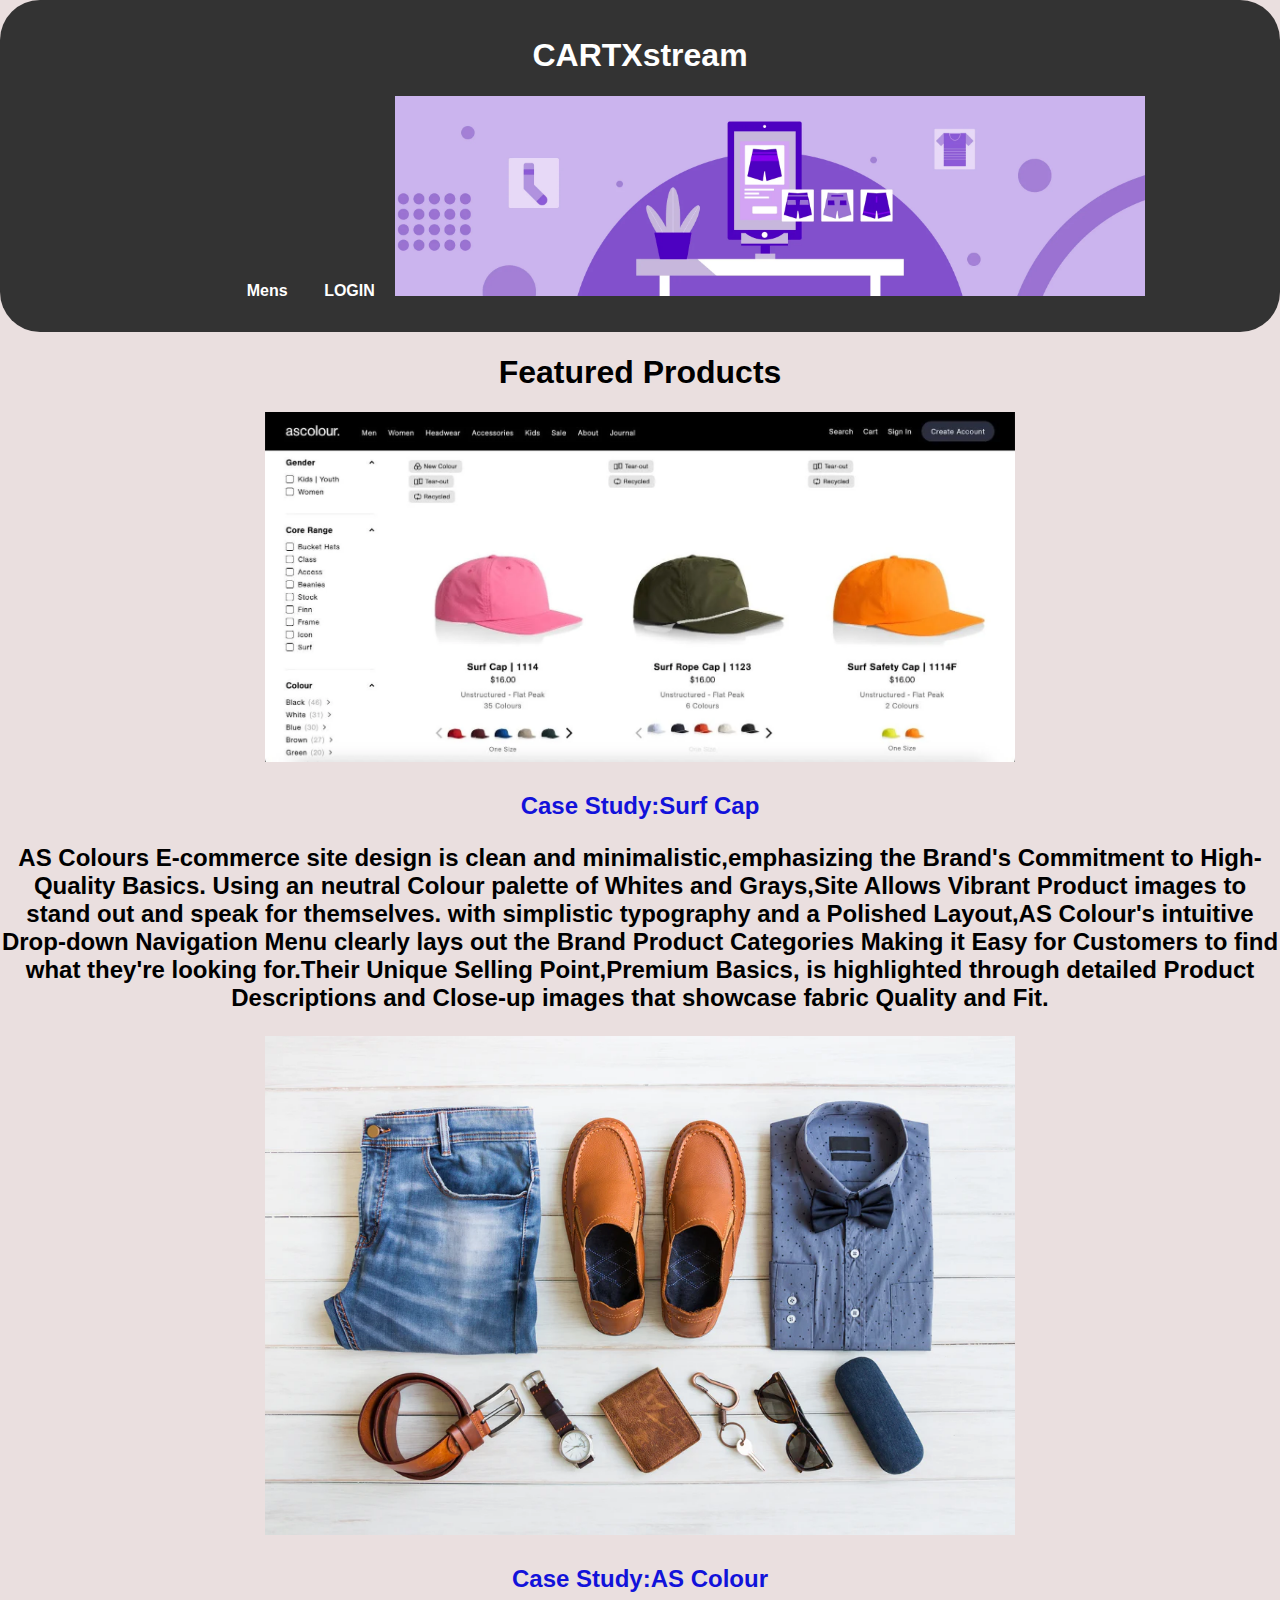
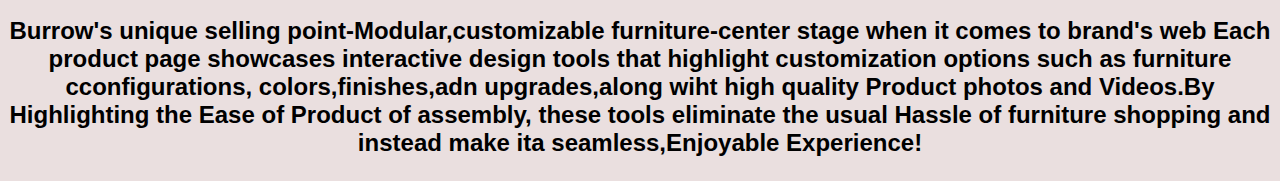
<file: Ecommerce website/Index.html>
<!DOCTYPE html>
<html lang="en">
<head>
    <meta charset="UTF-8">
    <meta name="viewport" content="width=device-width, initial-scale=1.0">
    <title>Home - E-commerce Website</title>
    <link rel="stylesheet" href="Styles.css">
    <link rel="stylesheet" href="P-Effect.css">
</head>
<body>
    <header>
        <b><h1>CARTXstream</h1></b>

        <nav>
            <ul>
               <b <i><a href="index.html"></a></li>
                <li><a href="Products.html"></a></li>
                <li><a href="Pdetails.html"></a></li>
                
                <style>
                    img{
                        max-width: 750px;
                        max-height:750px ;
                        margin: 0 auto;
                        
                    }
                    
                    
                </style>
                
                 <li><b><a href="index.html"style="color:white;"></a></li>
                <li><a href="Products.html"style="color:white;">Mens</a></b></li>
                <li><a href="Login.html">LOGIN</a></li></b>
                
                <img src="Front image1.webp">
                
            </ul>
        </nav>
    </header>
    <main>
        <h1 align="center">Featured Products</h2>
            <div>
        <h2 align="center"><img src="Front image2.webp"alt="Case study : Borrow "></br>
        <p><span style="color:rgb(18, 18, 218);">Case Study:Surf Cap</span></p>
        <p>AS Colours E-commerce site design is clean and minimalistic,emphasizing the Brand's Commitment to High-Quality Basics.
            Using an neutral Colour palette of Whites and Grays,Site Allows Vibrant Product images to stand out and speak for themselves.
              with simplistic typography and a Polished Layout,AS Colour's intuitive Drop-down Navigation Menu clearly lays out the Brand 
           Product Categories Making it Easy for Customers to find what they're looking for.Their Unique Selling Point,Premium Basics,
           is highlighted through detailed Product Descriptions and Close-up images that showcase fabric Quality and Fit.
        
            </p>

        
       
</div>   
<div>  
<h2 align="center"><img src="home page image2.webp"alt=""></br>
    <p><span style="color:rgb(18, 18, 218);">Case Study:AS Colour</span></p>
    <p>Burrow's unique selling point-Modular,customizable furniture-center stage when it comes to brand's web 
        Each product page showcases interactive design tools that highlight customization options such as furniture cconfigurations,
          colors,finishes,adn upgrades,along wiht high quality Product photos and Videos.By Highlighting the Ease of Product of assembly,
        these tools eliminate the usual Hassle of furniture shopping and instead make ita seamless,Enjoyable Experience!
        </p> 
</div>
        
    </main>
   
    <script src="Scr1.js"></script>
</body>
</html>
</file>
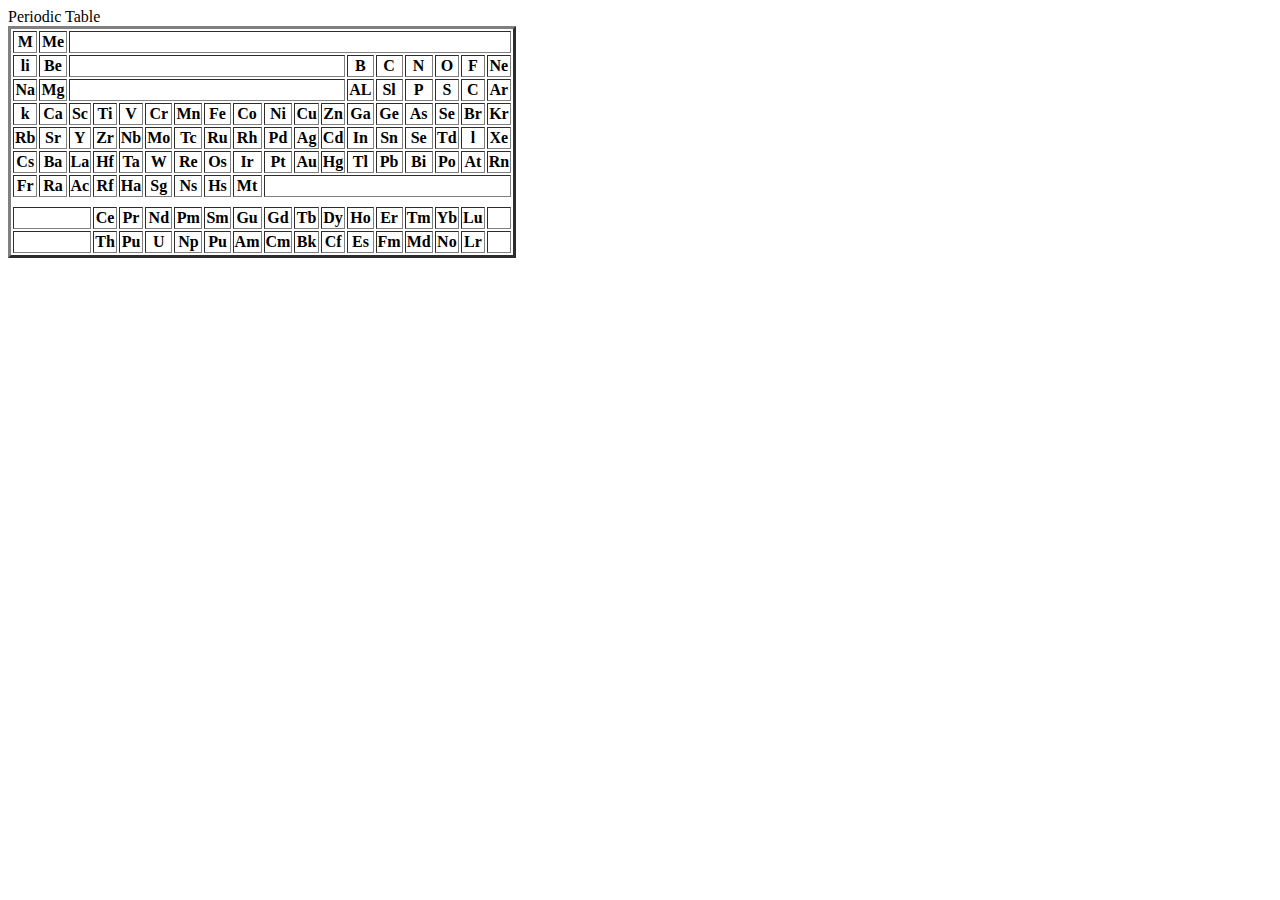
<file: Day 1/ptable.html>
<!DOCTYPE html>
<html lang="en">
<head>
    <meta charset="UTF-8">
    <meta name="viewport" content="width=device-width, initial-scale=1.0">
    <title>Document</title>
</head>Periodic Table</head>
<body>
    <table border="3">
<tr>
    <th>
    M
    </th>
    <th>Me</th>
    <th colspan="16"></th>
    <tr>
        <th>
            li
        </th>
        <th>Be</th>
        <th colspan="10"></th>
        <th>B</th>
        <th>C</th>
        <th>N</th>
        <th>O</th>
        <th>F</th>
        <th>Ne</th>
        
        <tr>
            <th>Na</th>
            <th>Mg</th>
            <th colspan="10"></th>
            <th>AL</th>
            <th>Sl</th>
            <th>P</th>
            <th>S</th>
            <th>C</th>
            <th>Ar</th>

        </tr>
        <th>k</th>
        <th>Ca</th>
        <th>Sc</th>
        <th>Ti</th>
        <th>V</th>
        <th>Cr</th>
        <th>Mn</th>
        <th>Fe</th>
        <th>Co</th>
        <th>Ni</th>
        <th>Cu</th>
        <th>Zn</th>
        <th>Ga</th>
        <th>Ge</th>
        <th>As</th>
        <th>Se</th>
        <th>Br</th>
        <th>Kr</th>
</tr>
<tr>
    <th>Rb</th>
    <th>Sr</th>
    <th>Y</th>
    <th>Zr</th>
    <th>Nb</th>
    <th>Mo</th>
    <th>Tc</th>
    <th>Ru</th>
    <th>Rh</th>
    <th>Pd</th>
    <th>Ag</th>
    <th>Cd</th>
    <th>In</th>
    <th>Sn</th>
    <th>Se</th>
    <th>Td</th>
    <th>l</th>
    <th>Xe</th>
    <tr>
        <th>Cs</th>
        <th>Ba</th>
        <th>La</th>
        <th>Hf</th>
        <th>Ta</th>
        <th>W</th>
        <th>Re</th>
        <th>Os</th>
        <th>Ir</th>
        <th>Pt</th>
        <th>Au</th>
        <th>Hg</th>
        <th>Tl</th>
        <th>Pb</th>
        <th>Bi</th>
        <th>Po</th>
        <th>At</th>
        <th>Rn</th>
</tr>
 <tr>
    <th>Fr</th>
    <th>Ra</th>
    <th>Ac</th>
    <th>Rf</th>
    <th>Ha</th>
    <th>Sg</th>
    <th>Ns</th>
    <th>Hs</th>
    <th>Mt</th>
    <th colspan="10"></th>
 </tr>   
<tr>



</tr>
<tr>

</tr>
<tr>

</tr>

</tr>
   <tr>

   </tr>  
   <tr>
    <th colspan="3"></th>
    <th>Ce</th>
    <th>Pr</th>
    <th>Nd</th>
    <th>Pm</th>
    <th>Sm</th>
    <th>Gu</th>
    <th>Gd</th>
    <th>Tb</th>
    <th>Dy</th>
    <th>Ho</th>
    <th>Er</th>
    <th>Tm</th>
    <th>Yb</th>
    <th>Lu</th>
    <th colspan="1"></th>
    </tr>
    <tr>
        <th colspan="3"></th>
        <th>Th</th>
        <th>Pu</th>
        <th>U</th>
        <th>Np</th>
        <th>Pu</th>
        <th>Am</th>
        <th>Cm</th>
        <th>Bk</th>
        <th>Cf</th>
        <th>Es</th>
        <th>Fm</th>
        <th>Md</th>
        <th>No</th>
        <th>Lr</th>
        <th colspan="1"></th>
    </tr>


    
   
   
 

      
        
        
    

    


    </table>
    
</body>
</html>
</file>
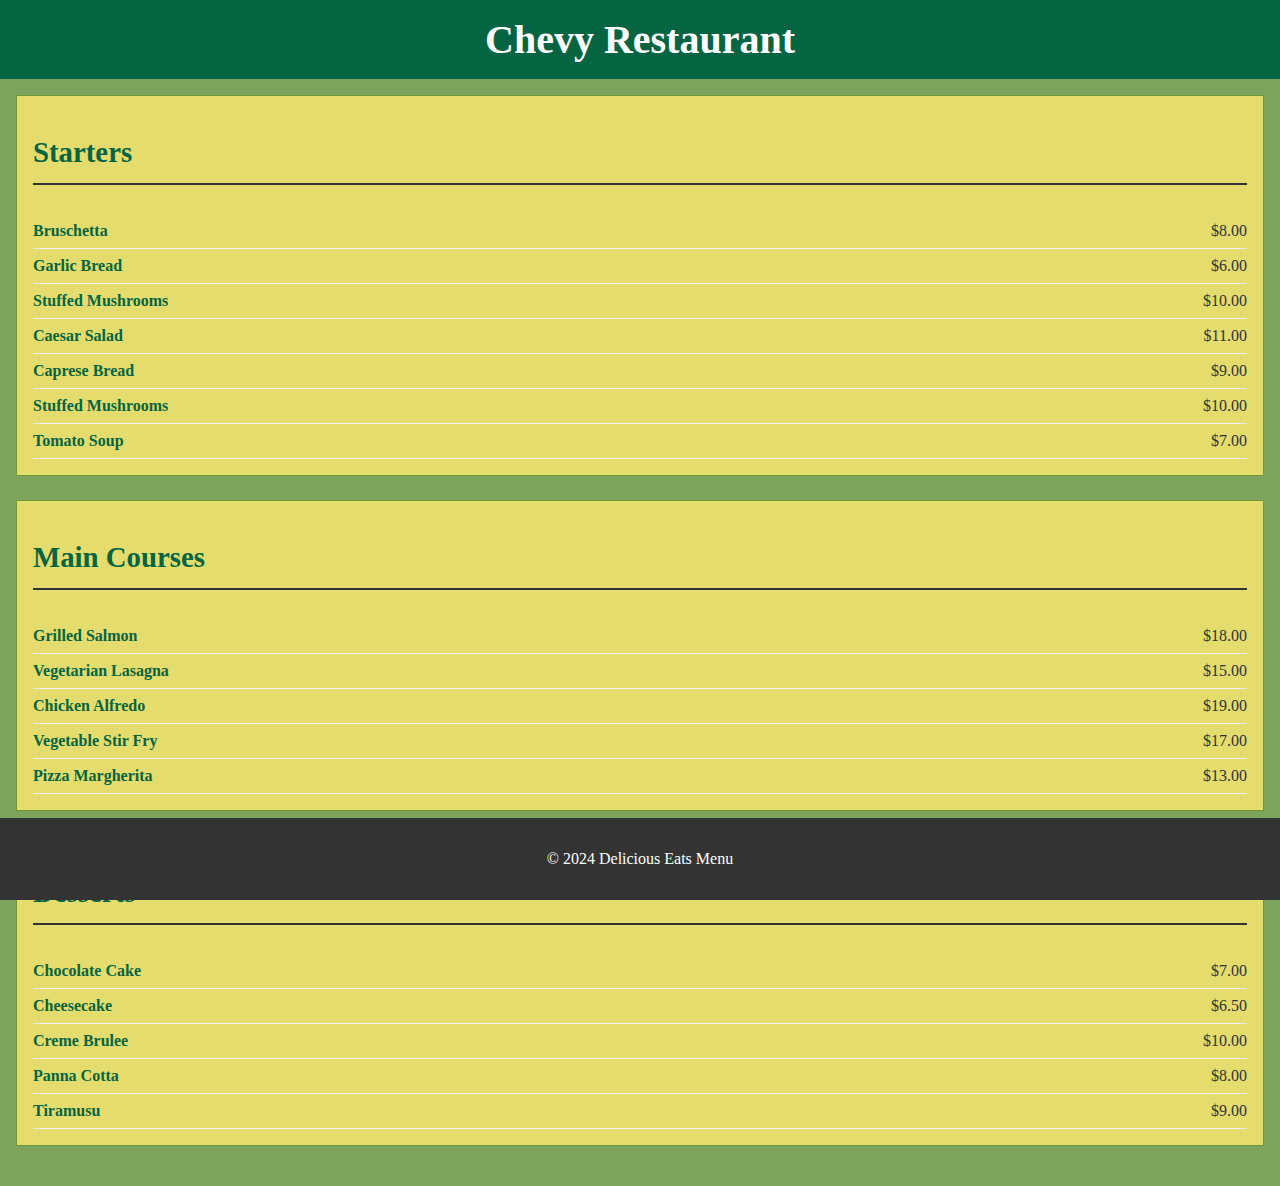
<file: Day 2/Rest.html>
<!DOCTYPE html>
<html lang="en">
<head>
    <meta charset="UTF-8">
    <meta name="viewport" content="width=device-width, initial-scale=1.0">
    <title>Restaurant Menu</title>
    <link rel="stylesheet" href="styles1.css">
</head>
<body>
    <header>
        <h1>Chevy Restaurant</h1>
    </header>
    <main>
        <section class="menu-section">
            <h2>Starters</h2>
            <div class="menu-item">
                <span class="item-name">Bruschetta</span>
                <span class="item-price">$8.00</span>
            </div>
            <div class="menu-item">
                <span class="item-name">Garlic Bread</span>
                <span class="item-price">$6.00</span>
            </div>
            <div>
            <div class="menu-item">
                <span class="item-name">Stuffed Mushrooms</span>
                <span class="item-price">$10.00</span>
            </div>
            <div>
            <div class="menu-item">
                <span class="item-name">Caesar Salad</span>
                <span class="item-price">$11.00</span>    
            </div>
            <div>
            <div class="menu-item">
                <span class="item-name">Caprese Bread</span>
                <span class="item-price">$9.00</span>
            </div>
            <div>
            <div class="menu-item">
                <span class="item-name">Stuffed Mushrooms</span>
                <span class="item-price">$10.00</span>
            </div>
            <div>
            <div class="menu-item">
                <span class="item-name">Tomato Soup</span>
                <span class="item-price">$7.00</span>
            </div>
        </section>
        <section class="menu-section">
            <h2>Main Courses</h2>
            <div class="menu-item">
                <span class="item-name">Grilled Salmon</span>
                <span class="item-price">$18.00</span>
            </div>
            <div class="menu-item">
                <span class="item-name">Vegetarian Lasagna</span>
                <span class="item-price">$15.00</span>
            </div>
            <div>
            <div class="menu-item">
                <span class="item-name">Chicken Alfredo</span>
                <span class="item-price">$19.00</span>
            </div>
            <div>
            <div class="menu-item">
                <span class="item-name">Vegetable Stir Fry</span>
                <span class="item-price">$17.00</span>
            </div>
            <div>
            <div class="menu-item">
                <span class="item-name">Pizza Margherita</span>
                <span class="item-price">$13.00</span>
            </div>
        </section>
        <section class="menu-section">
            <h2>Desserts</h2>
            <div class="menu-item">
                <span class="item-name">Chocolate Cake</span>
                <span class="item-price">$7.00</span>
            </div>
            <div class="menu-item">
                <span class="item-name">Cheesecake</span>
                <span class="item-price">$6.50</span>
            </div>
            <div>
            <div class="menu-item">
                <span class="item-name">Creme Brulee</span>
                <span class="item-price">$10.00</span>    
            </div>
            <div>
            <div class="menu-item">
                <span class="item-name">Panna Cotta</span>
                <span class="item-price">$8.00</span>
            </div>
            <div>
            <div class="menu-item">
                <span class="item-name">Tiramusu</span>
                <span class="item-price">$9.00</span>
            </div>
        </section>
    </main>
    <footer>
        <p>© 2024 Delicious Eats Menu</p>
    </footer>
</body>
</html>
</file>
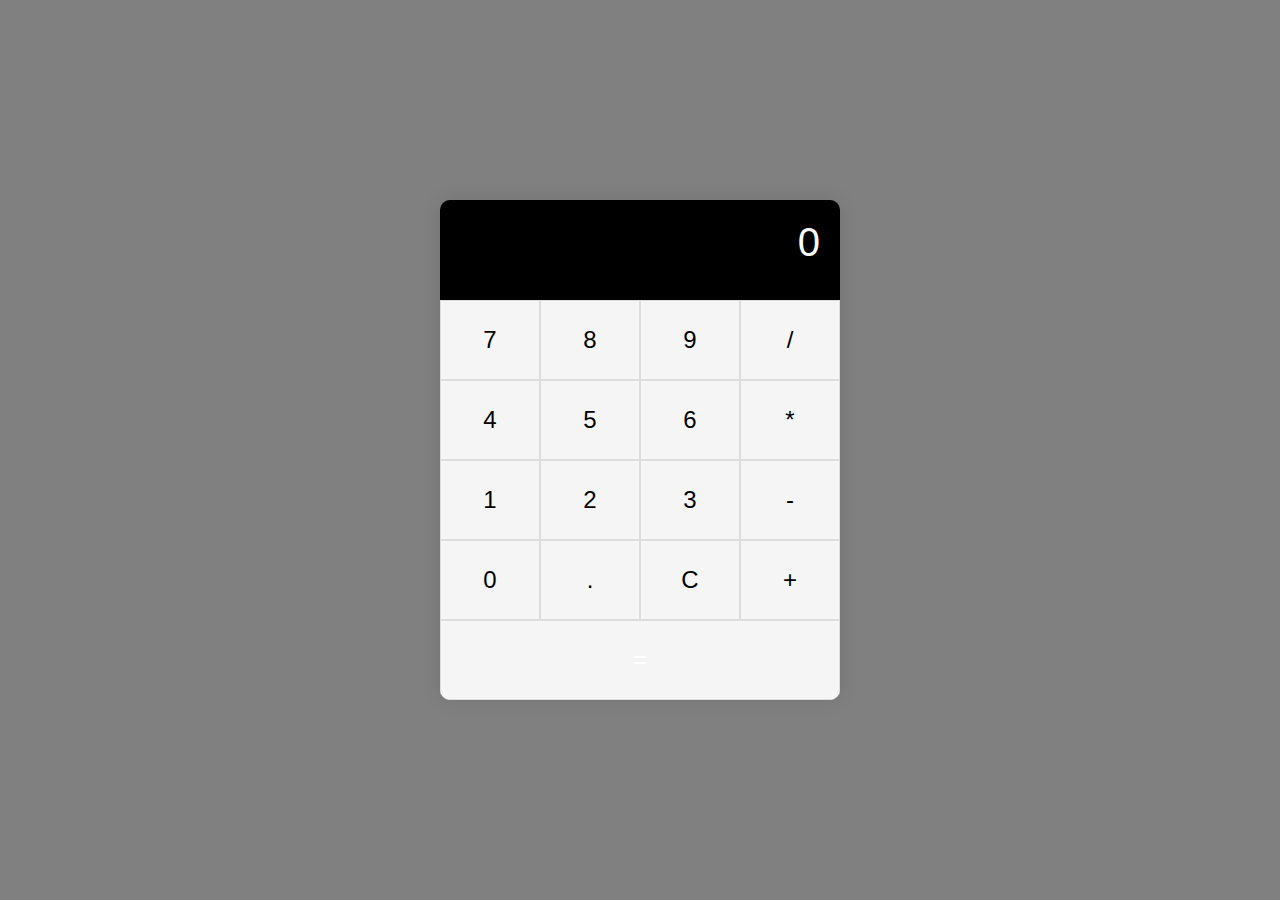
<file: Day 3/Calci.html>
<!DOCTYPE html>
<html lang="en">
<head>
    <meta charset="UTF-8">
    <meta http-equiv="X-UA-Compatible" content="IE=edge">
    <meta name="viewport" content="width=device-width, initial-scale=1.0">
    <title>Calculator</title>
    <link rel="stylesheet" href="Calci.css">
</head>
<body>
    <div class="calculator">
        <div class="display" id="display">0</div>
        <div class="buttons">
            <button onclick="appendNumber('7')">7</button>
            <button onclick="appendNumber('8')">8</button>
            <button onclick="appendNumber('9')">9</button>
            <button onclick="chooseOperation('/')">/</button>

            <button onclick="appendNumber('4')">4</button>
            <button onclick="appendNumber('5')">5</button>
            <button onclick="appendNumber('6')">6</button>
            <button onclick="chooseOperation('*')">*</button>

            <button onclick="appendNumber('1')">1</button>
            <button onclick="appendNumber('2')">2</button>
            <button onclick="appendNumber('3')">3</button>
            <button onclick="chooseOperation('-')">-</button>

            <button onclick="appendNumber('0')">0</button>
            <button onclick="appendNumber('.')">.</button>
            <button onclick="clearCalculator()">C</button>
            <button onclick="chooseOperation('+')">+</button>
            <button onclick="calculate()"class="equals">=</button>
            
        </div>
    </div>

    <script src="Calci.js"></script>
</body>
</html>
</file>
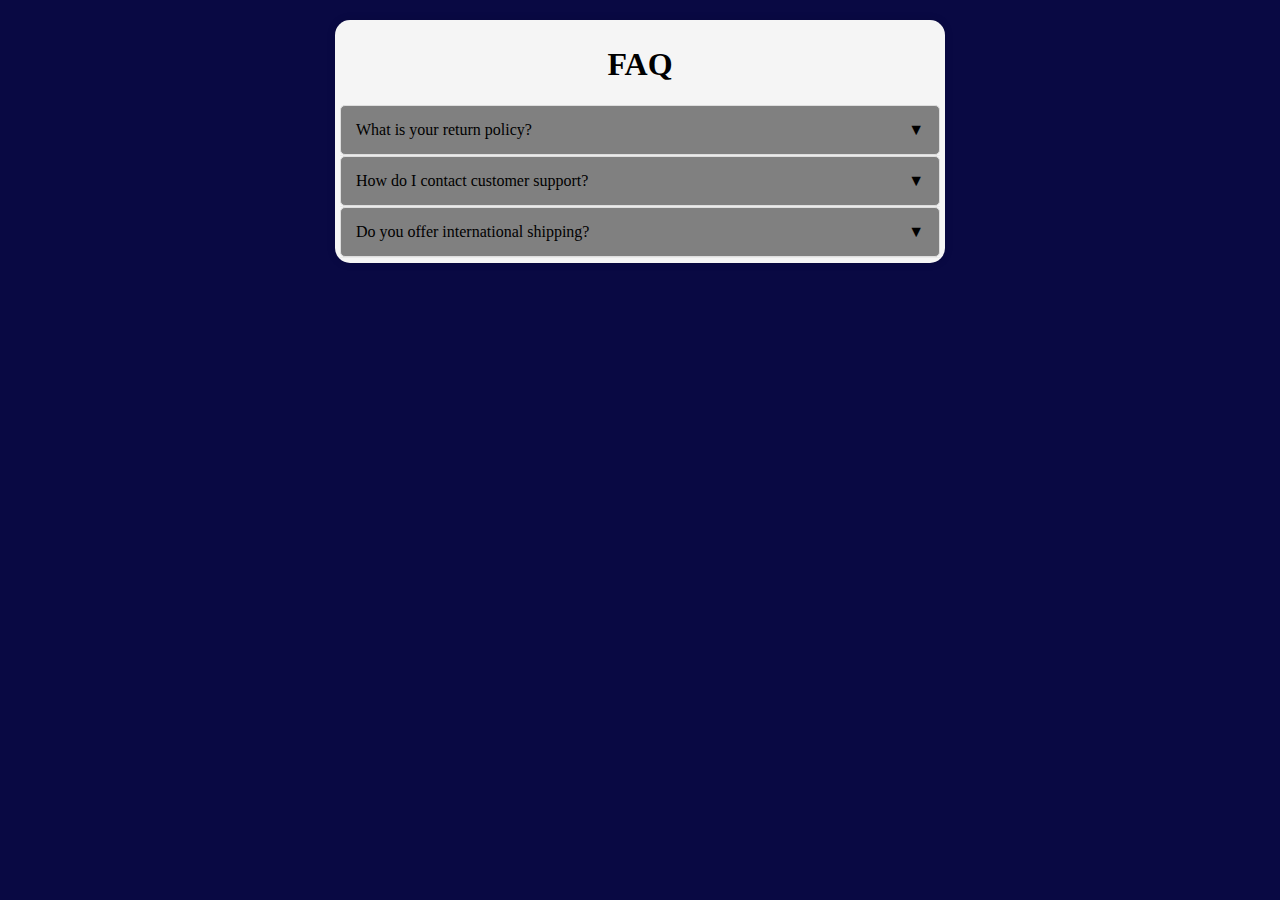
<file: Day 3/FAQ.html>
<!DOCTYPE html>
<html lang="en">
<head>
    <meta charset="UTF-8">
    <meta name="viewport" content="width=device-width, initial-scale=1.0">
    <title>FAQ Page</title>
    <link rel="stylesheet" href="FAQ1.css">
</head>
<body>
    <div class="faq-container">
        <h1 align="center"class-="header">FAQ</h1>
        <div class="faq-item">
            <div class="question" onclick="toggleAnswer(0)">
                <span>What is your return policy?</span>
                <span class="arrow">&#9660;</span>
            </div>
            <div class="answer">
                <p>You can return any item within 30 days of purchase.</p>
            </div>
        </div>
        <div class="faq-item">
            <div class="question" onclick="toggleAnswer(1)">
                <span>How do I contact customer support?</span>
                <span class="arrow">&#9660;</span>
            </div>
            <div class="answer">
                <p>Contact us via email at support@example.com.</p>
            </div>
        </div>
        <div class="faq-item">
            <div class="question" onclick="toggleAnswer(2)">
                <span>Do you offer international shipping?</span>
                <span class="arrow">&#9660;</span>
            </div>
            <div class="answer">
                <p>Yes, we offer shipping to most countries worldwide.</p>
            </div>
        </div>
    </div>
    <script src="FAQ.js"></script>
</body>
</html>
</file>
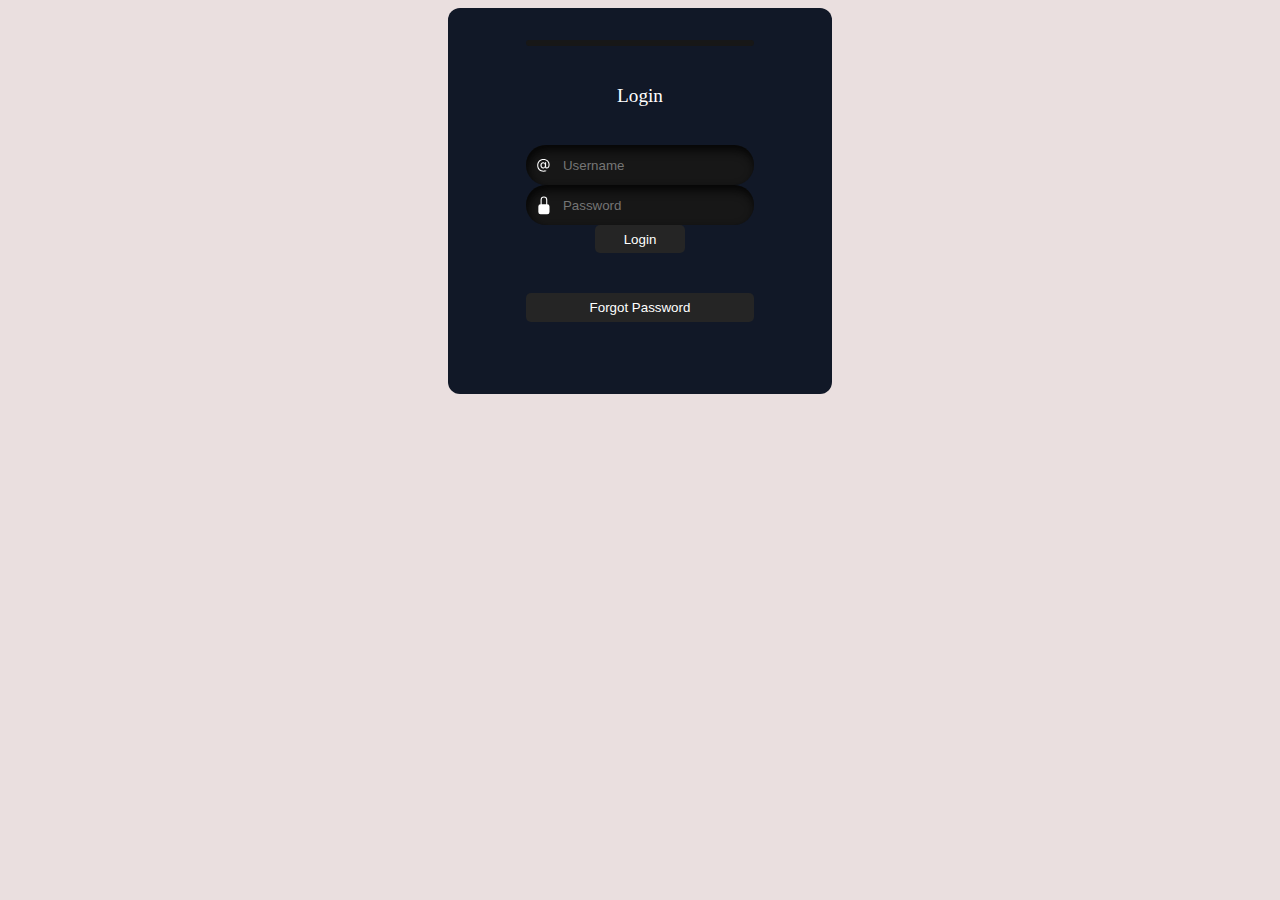
<file: Ecommerce website/Login.html>
<!DOCTYPE html>
<html lang="en">
<head>
    <meta charset="UTF-8">
    <meta name="viewport" content="width=device-width, initial-scale=1.0">
    <title>Document</title>
    <link rel="stylesheet" href="Login1.css">
    

</head>
<body >
    <style>
        body{
            background-color: rgb(234,223,223);
        }

    </style>
    
    <center>
    <div class="form-container">
    

    <form class="form"></form>
    <p id="heading">Login</p>
    <div class="field">
    <svg class="input-icon" xmlns="http://www.w3.org/2000/svg" width="16" height="16" fill="currentColor" viewBox="0 0 16 16">
    <path d="M13.106 7.222c0-2.967-2.249-5.032-5.482-5.032-3.35 0-5.646 2.318-5.646 5.702 0 3.493 2.235 5.708 5.762 5.708.862 0 1.689-.123 2.304-.335v-.862c-.43.199-1.354.328-2.29.328-2.926 0-4.813-1.88-4.813-4.798 0-2.844 1.921-4.881 4.594-4.881 2.735 0 4.608 1.688 4.608 4.156 0 1.682-.554 2.769-1.416 2.769-.492 0-.772-.28-.772-.76V5.206H8.923v.834h-.11c-.266-.595-.881-.964-1.6-.964-1.4 0-2.378 1.162-2.378 2.823 0 1.737.957 2.906 2.379 2.906.8 0 1.415-.39 1.709-1.087h.11c.081.67.703 1.148 1.503 1.148 1.572 0 2.57-1.415 2.57-3.643zm-7.177.704c0-1.197.54-1.907 1.456-1.907.93 0 1.524.738 1.524 1.907S8.308 9.84 7.371 9.84c-.895 0-1.442-.725-1.442-1.914z"></path>
    </svg>
      <input autocomplete="off" placeholder="Username" class="input-field" type="text">
    </div>
    <div class="field">
    <svg class="input-icon" xmlns="http://www.w3.org/2000/svg" width="16" height="16" fill="currentColor" viewBox="0 0 16 16">
    <path d="M8 1a2 2 0 0 1 2 2v4H6V3a2 2 0 0 1 2-2zm3 6V3a3 3 0 0 0-6 0v4a2 2 0 0 0-2 2v5a2 2 0 0 0 2 2h6a2 2 0 0 0 2-2V9a2 2 0 0 0-2-2z"></path>
    </svg>
      <input placeholder="Password" class="input-field" type="password">
    </div>
    <div class="btn">
    <button class="button1">&nbsp;&nbsp;&nbsp;&nbsp;&nbsp;&nbsp;Login&nbsp;&nbsp;&nbsp;&nbsp;&nbsp;&nbsp;</button>

    </div>
    <button class="button3">Forgot Password</button>

</form>


</center>
</div>
</div>
    
</body>
</html>
</file>
<file: Ecommerce website/Styles.css>
body {
    font-family: 'Garamond', 'Lucida Sans Regular', 'Lucida Grande', 'Lucida Sans Unicode', Geneva, Verdana, sans-serif, 'Arial Narrow', Arial, sans-serif, sans-serif;
    margin: 0;
    padding: 0;
    background-color:rgb(234,223,223);
    
}

header {
    background-color: #333;
    color: #fff;
    padding: 1rem;
    text-align: center;
    border-radius: 40px;
    border: #fff;
    margin: auto;
}

.html{
  scroll-behavior: smooth;

}

nav ul {
    list-style-type: none;
    padding: 0;
}

nav ul li {
    display: inline;
    margin: 0 1rem;
}

nav ul li a {
    color: #fff;
    text-decoration: none;
}
.container{
    display:flex;
    flex-wrap: wrap;
    flex-direction: row;
    padding:50px;
    gap: 550px;
    row-gap: 100px;
    column-gap: 100px;
    margin: auto;
    max-width: 100%;
}
.card {
    width:  250px;
    height:  430px;
    background: white;
    border-radius: 15px;
    transition: border-radius 0.5s cubic-bezier(0.175, 0.885, 0.32, 1.275);
    text-align: justify;
    display:inline-block;
   }


   
   .shadow {
    box-shadow: inset 0 -3em 3em rgba(0,0,0,0.1),
                0 0  0 2px rgb(190, 190, 190),
                0.3em 0.3em 1em rgba(0,0,0,0.3);
   } 
                
   .faq-container {
    max-width: 400px;
    margin: 40px auto;
    padding: 20px;
    background-color: rgb(234,223,223);
    border: 1px solid #ddd;
   
  }
  
  .faq-item {
    margin-bottom: 20px;
  }
  
  .question {
    cursor: pointer;
    padding: 5px;
    border-bottom: 1px solid #ccc;
    font-family: 'Times New Roman', Times, serif;
    color: black;
  }
  
  .answer {
    font-style: oblique;
    padding: 10px;
    display: none;
  }
  
  .answer.show {
    display: block;
    font-family: 'Times New Roman', Times, serif;
  }
  
  .arrow-icon {
    float: right;
    transition: transform 0.2s ease-in-out;
  }
  
  .arrow-icon.rotate {
    transform: rotate(90deg);
  }
</file>
<file: Ecommerce website/P-Effect.css>
.parallax {
    background-image: url("Ecom image1.jpg");
    height: 500px;
    background-attachment: fixed;
    background-size: cover;
    background-position: center;
}
</file>
<file: Day 2/styles1.css>
body {
    font-family:'Georgia';
    margin: 0;
    padding: 0;
    background-color: #7da45c;
}

header {
    background-color: #056442;

    color: #fff;
    text-align: center;
    padding: 1em 0;
}

header h1 {
    margin: 0;
    font-size: 2.5em;
}

main {
    padding: 1em;
}

.menu-section {
    margin-bottom: 1.5em;
    border: 1px solid #719632;
    color: #056442;
    background-color:#e4dc6c;
    padding: 1em;
}

.menu-section h2 {
    border-bottom: 2px solid #333;
    padding-bottom: 0.5em;
    margin-bottom: 1em;
    font-size: 1.8em;
}

.menu-item {
    display: flex;
    justify-content: space-between;
    padding: 0.5em 0;
    border-bottom: 1px solid #eee;
}

.item-name {
    font-weight: bold;
}

.item-price {
    color: #333;
}

footer {
    background-color: #333;
    color: #fff;
    text-align: center;
    padding: 1em 0;
    position: fixed;
    width: 100%;
    bottom: 0;
}
</file>
<file: Day 3/Calci.css>
body {
    font-family: Arial, sans-serif;
    background-color: grey;
    display: flex;
    justify-content: center;
    align-items: center;
    height: 100vh;
    margin: 0;
}

.calculator {
    display: grid;
    grid-template-rows: 100px 1fr;
    width: 400px;
    background-color:rgba(27, 27, 27, 0.349);
    border-radius: 10px;
    box-shadow: 0 0 20px rgba(0, 0, 0, 0.1);
    overflow: hidden;
}

.display {
    grid-row: 1;
    background-color: black;
    color: white;
    font-size: 2.5em;
    padding: 20px;
    text-align: right;
}

.buttons {
    grid-row: 2;
    display: grid;
    grid-template-columns: repeat(4, 1fr);
    grid-template-rows: repeat(5, 80px);
}

.buttons button {
    font-size: 1.5em;
    border: 1px solid #ddd;
    background-color: #f5f5f5;
    cursor: pointer;
    transition: background-color 0.3s;
}

.buttons button:hover {
    background-color: #e0e0e0;
}

.buttons button:active {
    background-color: #ccc;
}

.equals {
    grid-column: span 4;
    background-color: #007bff;
    color: white;
}

.equals:hover {
    background-color: #0056b3;
}
</file>
<file: Day 3/FAQ1.css>
body {
    font-family: Garamond, 'Times New Roman', Times, serif, sans-serif;
    margin: 0;
    padding: 0;
    background-color:rgb(9, 9, 67);
}

.faq-container {
    max-width: 600px;
    margin: 20px auto;
    padding: 5px;
    background : whitesmoke;
    border-radius: 15px;
    box-shadow: 0 0 10px rgba(0, 0, 0, 0.1);
}

.faq-item {
    border-bottom: 1px solid rgba(128, 128, 128, 0.079);
}

.question {
    padding: 15px;
    cursor: pointer;
    display: flex;
    justify-content: space-between;
    align-items: center;
    border: 1px solid #ddd;
    border-radius: 5px;
    background-color:grey;
}

.question:hover {
    background-color: #e0e0e0;
}

.answer {
    display: none;
    padding: 15px;
    border-top: 1px solid #ddd;
}

.arrow {
    transition: transform 0.3s ease;
}

.arrow.rotate {
    transform: rotate(180deg);
}
</file>
<file: Ecommerce website/Login1.css>
.form-container{
    width: 320px;
    border-radius: 0.75rem;
    background-color: rgba(17, 24, 39, 1);
    padding: 2rem;
    color: rgba(243, 244, 246, 1);
    align-items: center;
    display:grid;
    justify-content: center;
    box-shadow: #171717;
  }

.form {
    
    flex-direction: column;
    gap: 10px;
    padding-left: 2em;
    padding-right: 2em;
    padding-bottom: 0.4em;
    background-color: #171717;
    border-radius: 25px;
    transition: .4s ease-in-out;
  }
  
  .form:hover {
    transform: scale(1.05);
    border: 1px solid black;
  }
  
  #heading {
    text-align: center;
    margin: 2em;
    color: rgb(255, 255, 255);
    font-size: 1.2em;
  }
  
  .field {
    display: flex;
    align-items: center;
    justify-content: center;
    gap: 0.5em;
    border-radius: 25px;
    padding: 0.6em;
    border: none;
    outline: none;
    color: white;
    background-color: #171717;
    box-shadow: inset 2px 5px 10px rgb(5, 5, 5);
  }
  
  .input-icon {
    height: 1.3em;
    width: 1.3em;
    fill: white;
  }
  
  .input-field {
    background: none;
    border: none;
    outline: none;
    width: 100%;
    color: #d3d3d3;
  }
  
  .form .btn {
    display: flex;
    justify-content: center;
    flex-direction: row;
    margin-top: 2.5em;
  }
  
  .button1 {
    margin-bottom: 3em;
    padding: 0.5em;
    border-radius: 5px;
    border: none;
    outline: none;
    transition: .4s ease-in-out;
    background-color: #252525;
    color: white;
  }
  .button1:hover {
    background-color: black;
    color: white;
  }
  .button3 {
    margin-bottom: 3em;
    padding: 0.5em;
    border-radius: 5px;
    border: none;
    outline: none;
    transition: .4s ease-in-out;
    background-color: #252525;
    color: white;
  }
  
  .button3:hover {
    background-color: red;
    color: white;
  }
</file>
